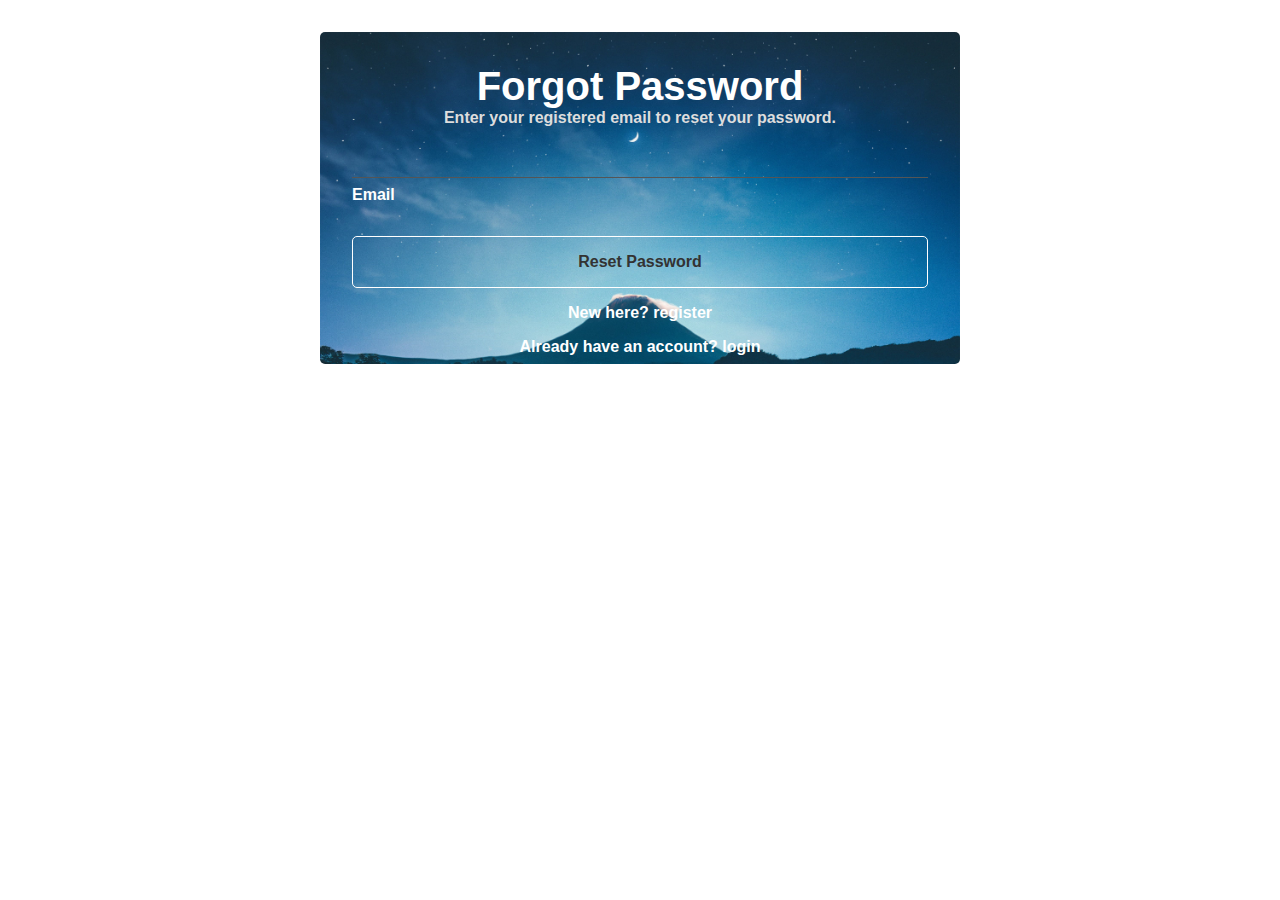
<file: Prectice 1/forget.html>
<!DOCTYPE html>
<html lang="en">
<head>
    <meta charset="UTF-8">
    <meta name="viewport" content="width=device-width, initial-scale=1.0">
    <title>Document</title>
    <link rel="stylesheet" href="forget.css">
</head>
<body>
	<div class="row">
		<h1>Forgot Password</h1>
		<h6 class="information-text">Enter your registered email to reset your password.</h6>
		<div class="form-group">
			<input type="email" name="user_email" id="user_email">
			<p><label for="username">Email</label></p>
			<button onclick="showSpinner()">Reset Password</button>
		</div>
		<div class="footer">
			<h5>New here? <a href="register.html">register</a></h5>
			<h5>Already have an account? <a href="inde.html">login</a></h5>
		</div>
	</div>
</body>
</html>
</file>
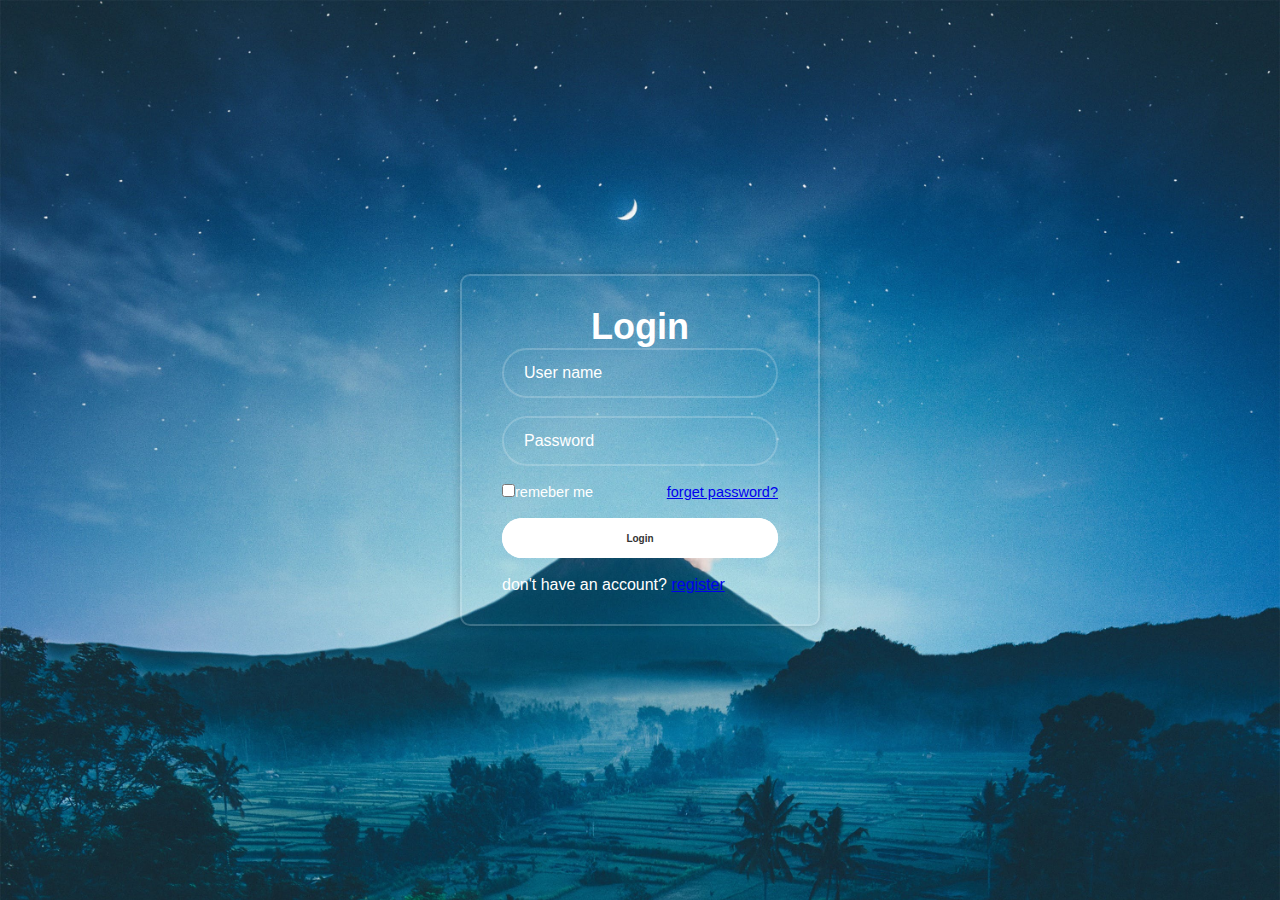
<file: Prectice 1/inde.html>
<!DOCTYPE html>
<html lang="en">
<head>
    <meta charset="UTF-8">
    <meta name="viewport" content="width=device-width, initial-scale=1.0">
    <title>login page</title>
    <link rel="stylesheet" href="style.css">
</head>
<body>
    <div class="wrapper">
        <form action>
            <h1>Login</h1>
            
            
            <div class="input-box">
                <input type="text" placeholder="User name"required>
            </div>
            <br>

            <div class="input-box">
                <input type="password" placeholder="Password "required>
            </div>
            <br>
            <div class="remeber-forgot">
                <lable>
                    <input type="checkbox">remeber me
                </lable>
                <a href="forget.html">forget password?</a>
                
            </div>
            <br>
            <div class="button">
                <button type="submit" class="button">Login</button>
            </div>
            <br>
            <div class="register-link">
                <p>don't have an account? <a href="register.html">register</a></p>
            </div>
        </form>
    </div>    
</body>
</html>
</file>
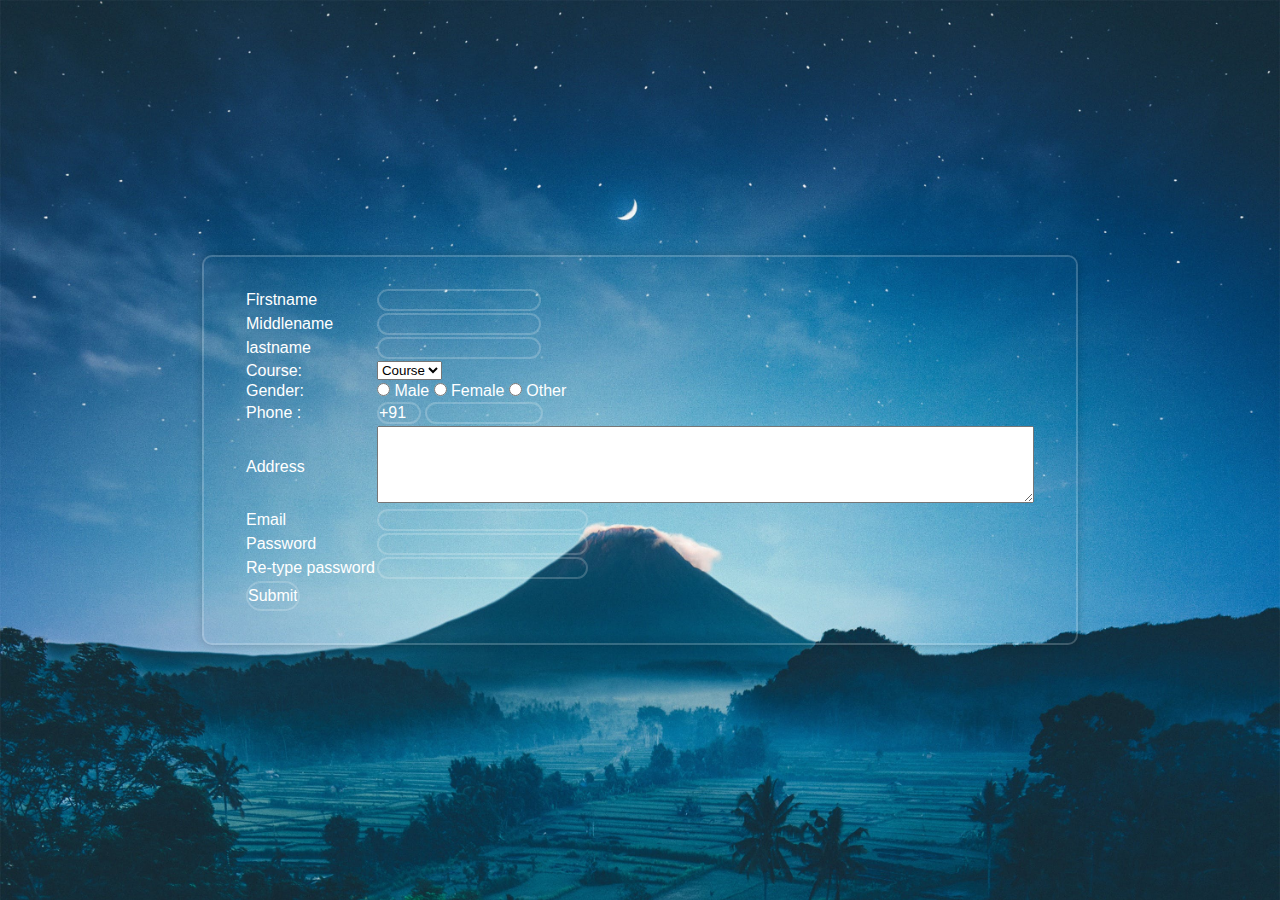
<file: Prectice 1/register.html>
<!DOCTYPE html>
<html lang="en">
<head>
    <meta charset="UTF-8">
    <meta name="viewport" content="width=device-width, initial-scale=1.0">
    <title>Rigster</title>
    <link rel="stylesheet" href="register.css">
</head>
<body>
    <div class="wrapper">
        <table >
            <tr>
                <td><label>Firstname</label></td>
                <td><input type="text" name="firstname" size="15"></td>
            </tr>
            <tr>
                <td><label>Middlename</label></td>
                <td><input type="text" name="middlename" size="15"></td>
            </tr>
            <tr>
                <td><label>lastname</label></td>
                <td><input type="text" name="lastname" size="15"></td>
            </tr>
            <tr>
                <td><label>Course:</label></td>
                <td><select>  
                    <option value="Course">Course</option>  
                    <option value="BCA">BCA</option>  
                    <option value="BBA">BBA</option>  
                    <option value="B.Tech">B.Tech</option>  
                    <option value="MBA">MBA</option>  
                    <option value="MCA">MCA</option>  
                    <option value="M.Tech">M.Tech</option>  
                    </select>
                </td>
            </tr>
            <tr>
                <td><label>Gender:</label></td>
                <td><input type="radio" name="male"/> Male  
                    <input type="radio" name="female"/> Female 
                    <input type="radio" name="other"/> Other </td>
            </tr>
            <tr>
                <td><label>Phone :</label></td>
                <td><input type="text" name="country code"  value="+91" size="2"/>   
                    <input type="text" name="phone" size="10"/>
                </td>
            </tr>
            <tr class="address">
                <td>Address</td>
                <td><textarea cols="80" rows="5" value="address">  
                </textarea> 
            </td>
            </tr>
            <tr>
                <td>Email</td>
                <td><input type="email" id="email" name="email"></td>
            </tr>
            <tr>
                <td>Password</td>
                <td><input type="email" id="email" name="email"></td>
            </tr>
            <tr>
                <td>Re-type password</td>
                <td><input type="Password" id="repass" name="repass"></td>
            </tr>
            <tr>
                <td class="button"><input type="button" value="Submit"/></td>
            </tr>
        </table>
    </div>    
</body>
</html>
</file>
<file: Prectice 1/forget.css>
* {
    margin: 0;
    padding: 0;
    box-sizing: border-box;
    font-family: "segoe ui", verdana, helvetica, arial, sans-serif;
    font-size: 16px;
    transition: all 500ms ease; }
  
  body {
    -webkit-font-smoothing: antialiased;
    -moz-osx-font-smoothing: grayscale;
    text-rendering: optimizeLegibility;
     }
  
  .row {
    background:url(img.jpg.jpg) no-repeat;
    background-size: cover;
    color: #fff;
    text-align: center;
    padding: 2em 2em 0.5em;
    width: 90%;
    margin: 2em	auto;
    border-radius: 5px; }
    .row h1 {
      font-size: 2.5em; }
    .row .form-group {
      margin: 0.5em 0; }
      .row .form-group label {
        display: block;
        color: #fff;
        text-align: left;
        font-weight: 600; }
      .row .form-group input, .row .form-group button {
        display: block;
        padding: 0.5em 0;
        width: 100%;
        margin-top: 1em;
        margin-bottom: 0.5em;
        background-color: inherit;
        border: none;
        border-bottom: 1px solid #555;
        color: #eee; }
        .row .form-group input:focus, .row .form-group button:focus {
          background-color: #fff;
          color: #000;
          border: none;
          padding: 1em 0.5em; animation: pulse 1s infinite ease;}
      .row .form-group button {
        border: 1px solid #fff;
        border-radius: 5px;
        outline: none;
        -moz-user-select: none;
        user-select: none;
        color: #333;
        font-weight: 800;
        cursor: pointer;
        margin-top: 2em;
        padding: 1em; }
        .row .form-group button:hover, .row .form-group button:focus {
          background-color: #fff; }
        .row .form-group button.is-loading::after {
          animation: spinner 500ms infinite linear;
          content: "";
          position: absolute;
          margin-left: 2em;
          border: 2px solid #000;
          border-radius: 100%;
          border-right-color: transparent;
          border-left-color: transparent;
          height: 1em;
          width: 4%; }
    .row .footer h5 {
      margin-top: 1em; }
    .row .footer p {
      margin-top: 2em; }
      .row .footer p .symbols {
        color: #444; }
    .row .footer a {
      color: inherit;
      text-decoration: none; }
  
  .information-text {
    color: #ddd; }
  
  @media screen and (max-width: 320px) {
    .row {
      padding-left: 1em;
      padding-right: 1em; }
      .row h1 {
        font-size: 1.5em !important; } }
  @media screen and (min-width: 900px) {
    .row {
      width: 50%; } }
</file>
<file: Prectice 1/style.css>
@import url(https://fonts.googleapis.com/css?family=Roboto:300);
*{
    margin: 0;
    padding: 0;
    box-sizing: border-box;
    font-family: "Poppins", sans-serif;
}

body{
    display: flex;
    justify-content:center ;
    align-items: center;
    min-height: 100vh;
    background: url(img.jpg.jpg) no-repeat;
    background-size: cover;
    background-position: calc(center);
}

.wrapper{
    width: 420;
    background: transparent;
    border: 2px solid rgba(255, 255, 255, .2);
    backdrop-filter: blue(20px);
    box-shadow: 0 0 10px rgba(0, 0, 0, .2);
    color: #fff;
    border-radius: 10px;
    padding: 30px 40px;
}
.wrapper h1{
    font-size: 36px;
    text-align: center;
}
.wrapper .input-box{
    width: 100%;
    height: 50px;
    margin: 30px o;
}
.input-box input{
    width: 100%;
    height: 100%;
    background: transparent;
    border: none;
    outline: none;
    border: 2px solid rgba(255, 255, 255, .2);
    border-radius: 40px;
    font-size: 16px;
    color: #fff;
    padding: 20px 45px 20px 20px;

}
.input-box input::placeholder{
    color: #fff;
}
.wrapper .remeber-forgot{
    display: flex;
    justify-content: space-between;
    font-size: 14.5px;
    margin: -15px o 15px;
}

.remember-forgot label input{
    accent-color: #fff;
    margin-right: 3px;
}

.remember-forgot a{
    color: #fff;
    text-decoration: none;
}
.remember-forgot a:hover{
    text-decoration: underline;

}

.wrapper .button{
    width: 100%;
    height: 40px;
    background: #fff;
    border: none;
    outline: none;
    border-radius: 40px;
    box-shadow: 0 0 10px rgba(0,0,0,rgba(0, 0, 0, .1));
    cursor: pointer;
    font-size: 10px;
    color: #333;
    font-weight: 600;

}
.wrapper .remember-link{
    font-size: 14.5px;
    text-align: center;
    margin-top: 20px 0 15px;

}

.remember-link p a{
    color: #fff;
    text-decoration: none;
    font-weight: 600;

}
</file>
<file: Prectice 1/register.css>
@import url(https://fonts.googleapis.com/css?family=Roboto:300);
*{
    margin: 0;
    padding: 0;
    box-sizing: border-box;
    font-family: "Poppins", sans-serif;
}body{
    display: flex;
    justify-content:center ;
    align-items: center;    
    min-height: 100vh;
    background: url(img.jpg.jpg) no-repeat;
    background-size: cover;
    background-position: calc(center);
}
.wrapper{
    width: 420;
    background: transparent;
    border: 2px solid rgba(255, 255, 255, .2);
    backdrop-filter: blue(20px);
    box-shadow: 0 0 10px rgba(0, 0, 0, .2);
    color: #fff;
    border-radius: 10px;
    padding: 30px 40px;
}
input{
    height: 100%;
    background: transparent;
    border: none;
    outline: none;
    border: 2px solid rgba(255, 255, 255, .2);
    border-radius: 40px;
    font-size: 16px;
    color: #fff;

}
.address{
    background: transparent;
}
.button{
    width: 100%;
    height: 30px;
    background:transparent;
    border: none;
    outline: none;
    border-radius: 40px;
    box-shadow: 0 0 10px rgba(0,0,0,rgba(0, 0, 0, .1));
    cursor: pointer;
    font-size: 10px;
    color: #0d0202;
    font-weight: 600;

}
</file>
